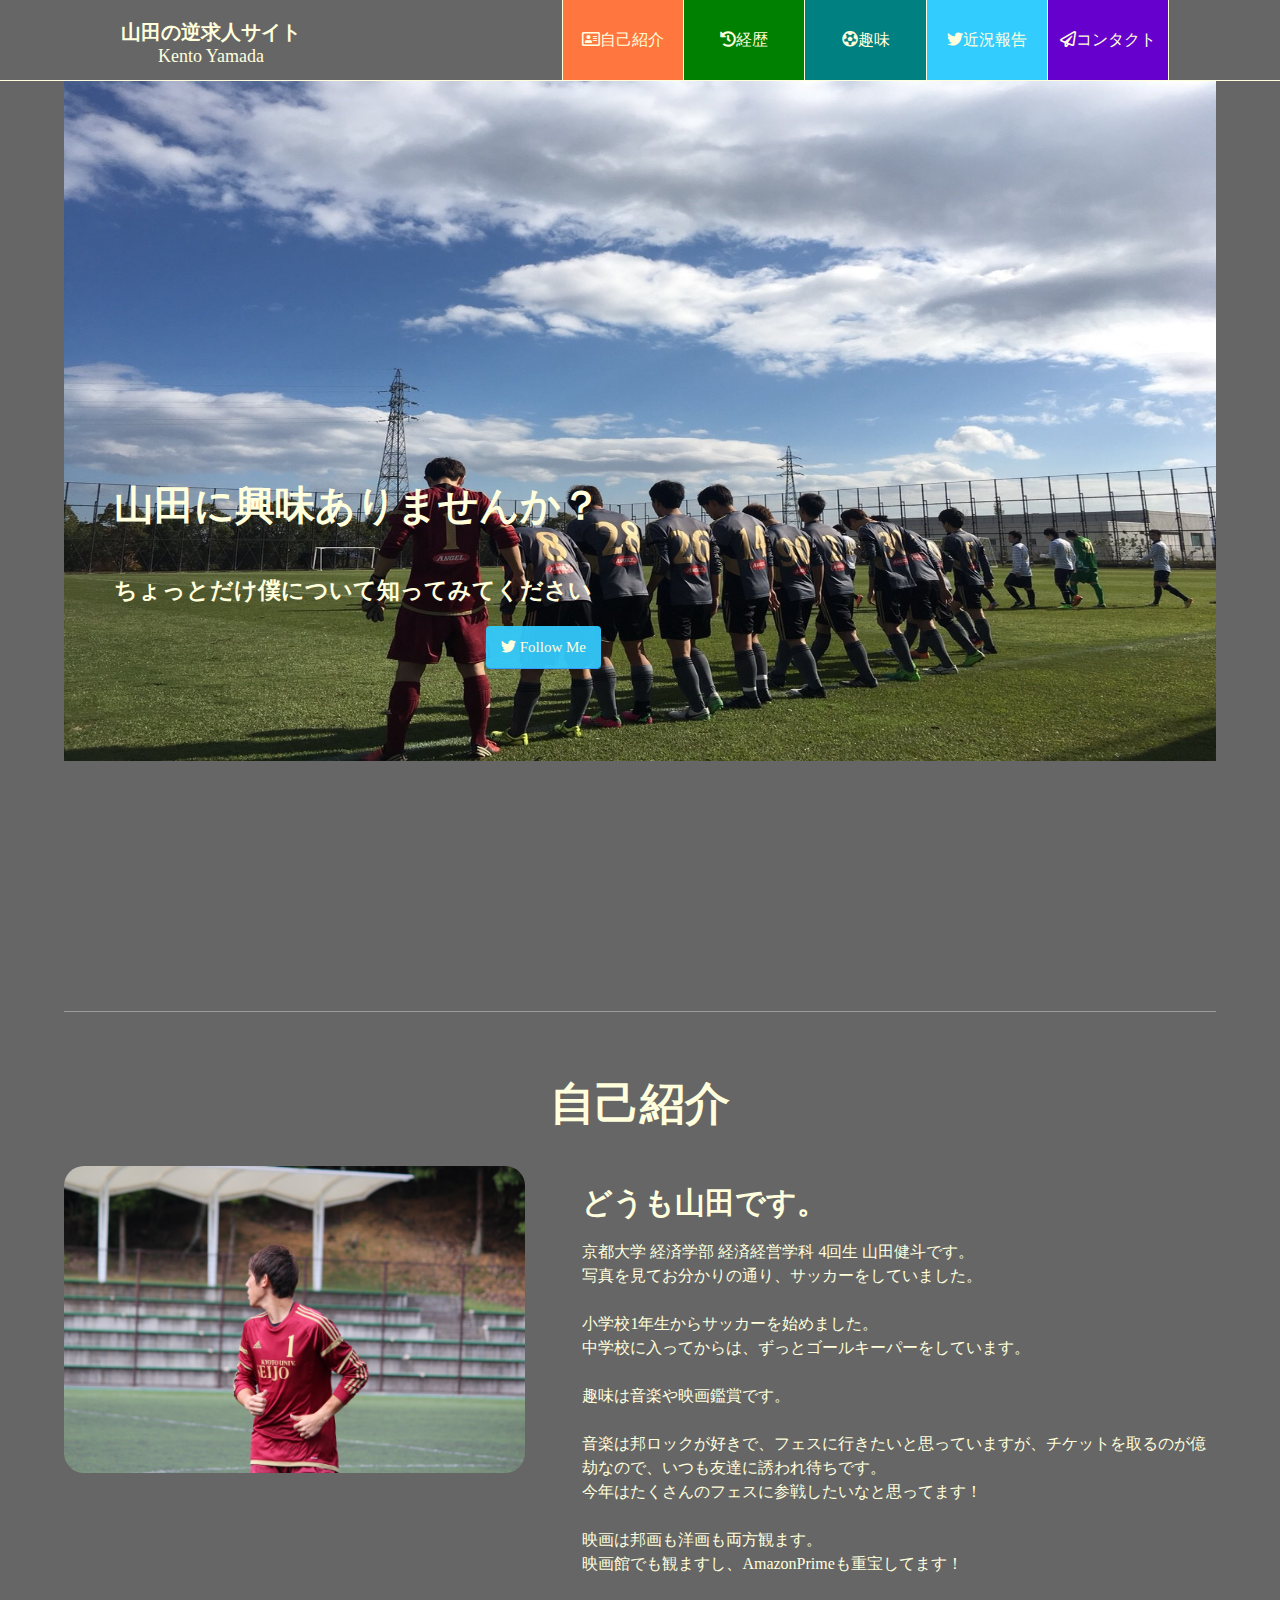
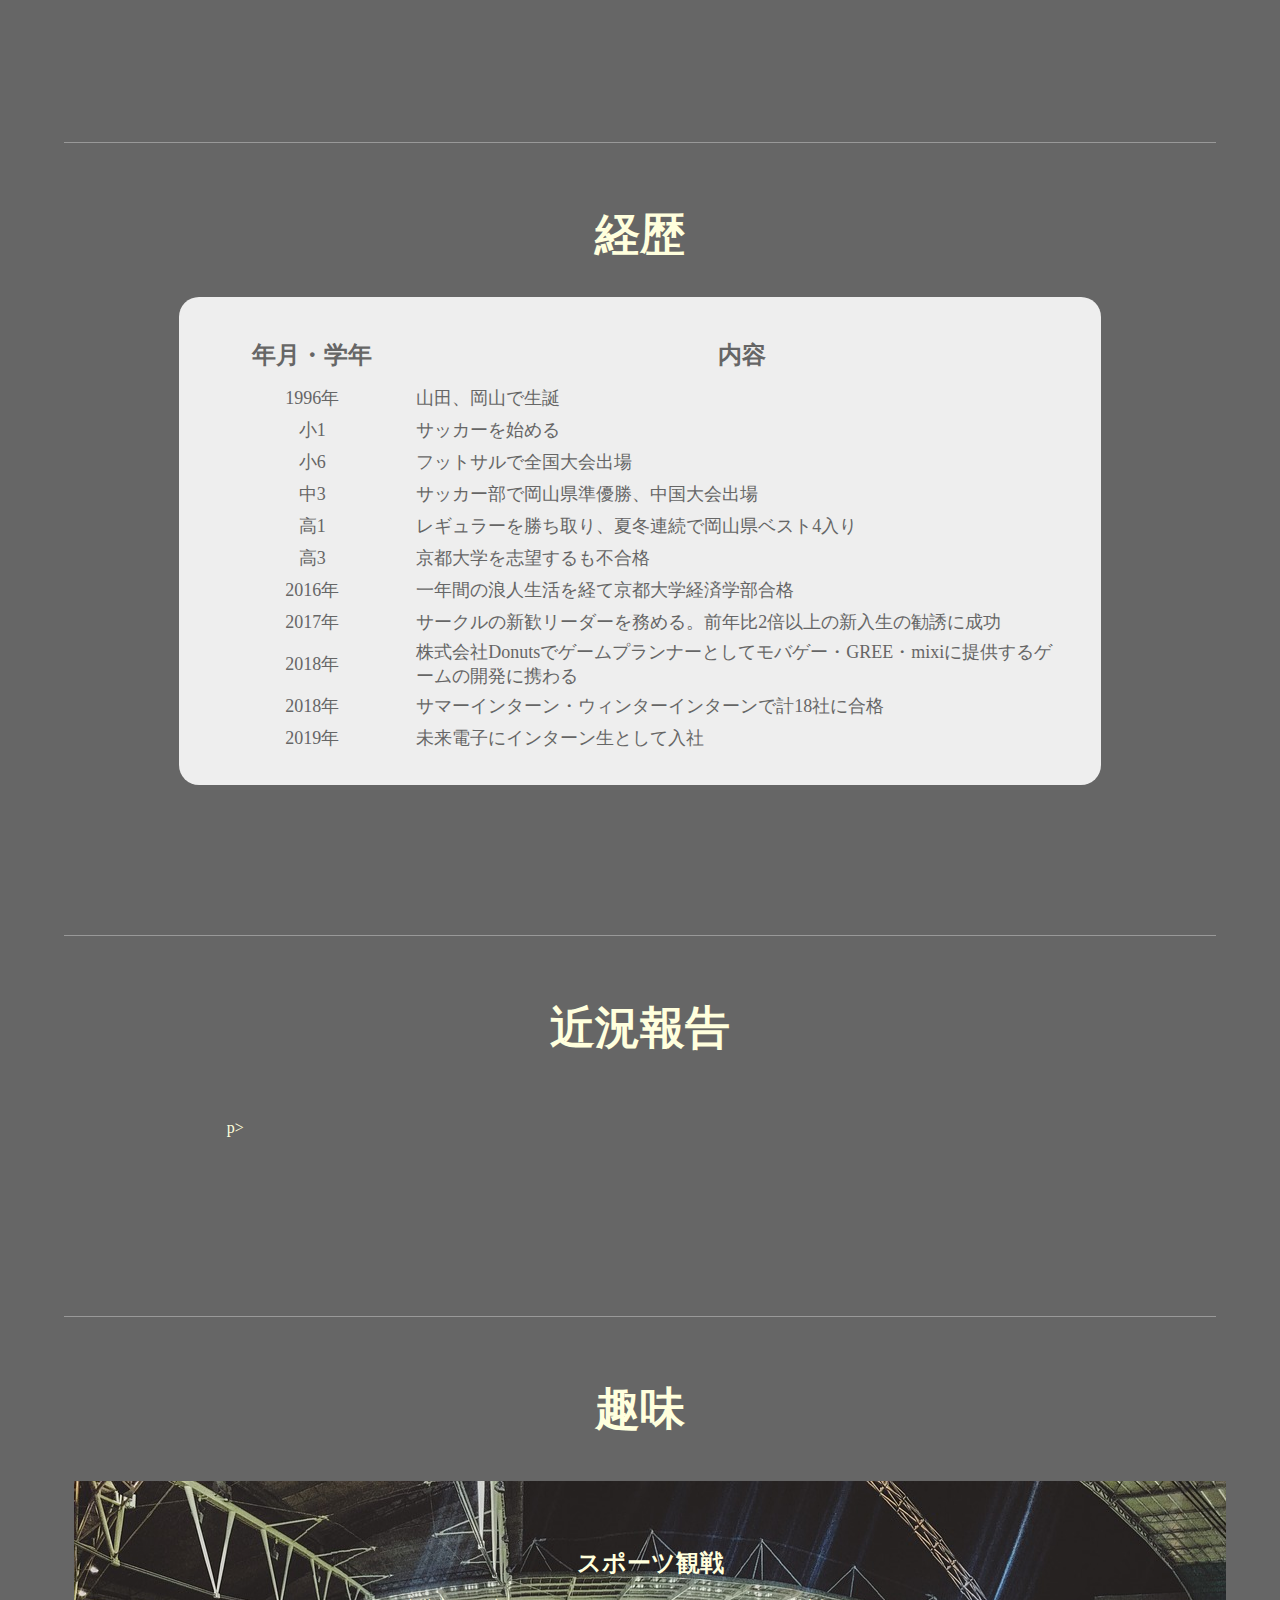
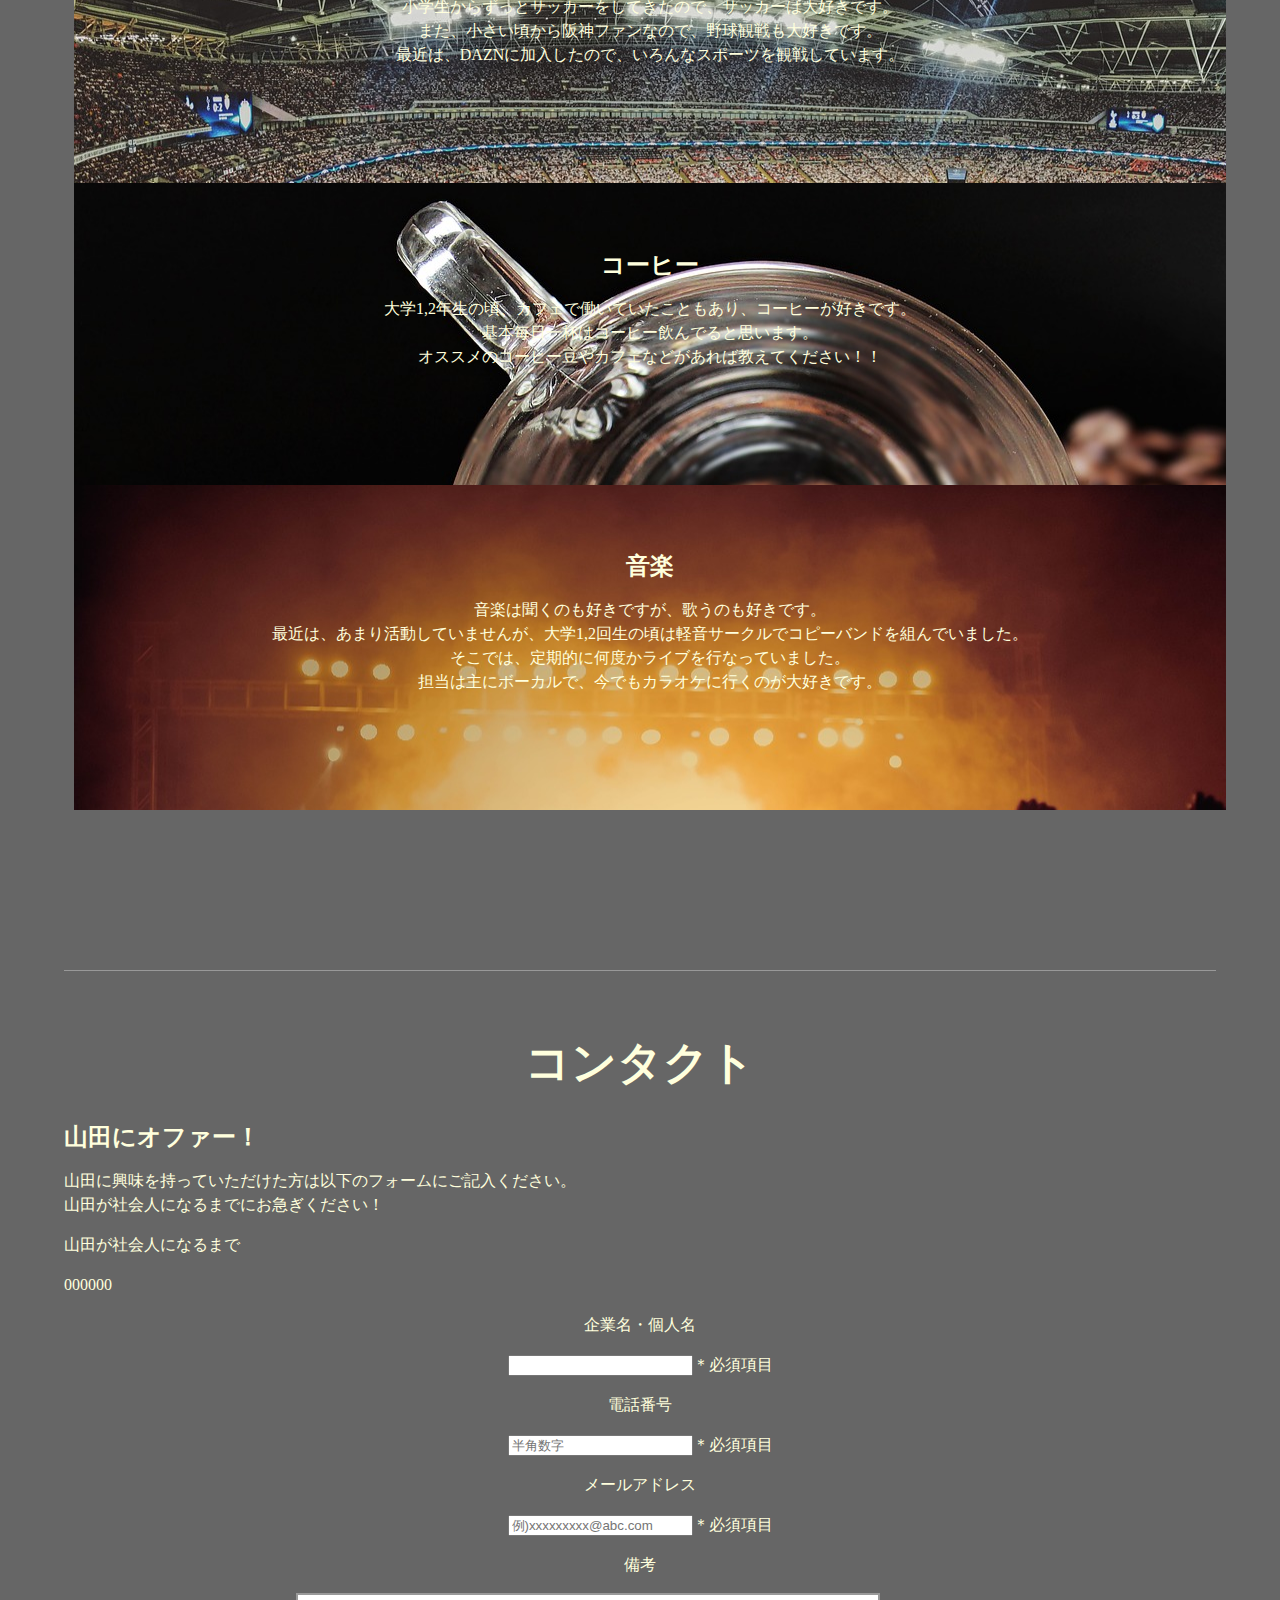
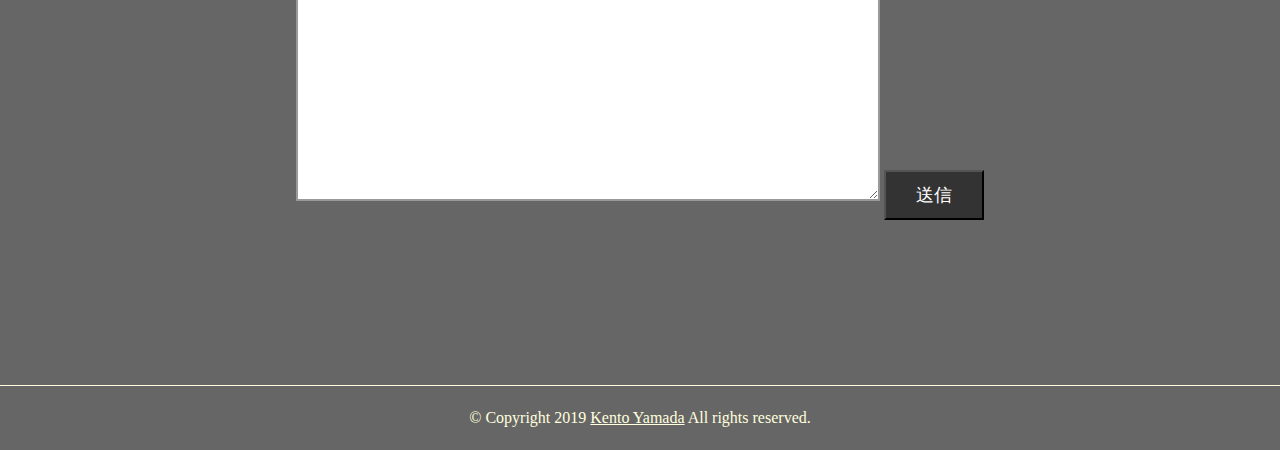
<file: index.html>
<!DOCTYPE html>

<html lang="ja">

  <head>
    <meta charset="utf-8">
    <title>KENTO YAMADAの逆求人サイト</title>
    <link rel="stylesheet" type="text/css" href="style.css">
    <link  href="https://use.fontawesome.com/releases/v5.6.1/css/all.css" rel="stylesheet">
    
  </head>

<body>
    
    <header id="#header">
      <div class="header_icon">
        <a href="index.html"></a>
        <h1>山田の逆求人サイト</h1>
        <p>Kento Yamada</p>
      </div>
      <nav>
        <ul>
          <li class="intro_li"><a href="#introduction"><i class="far fa-address-card"></i>自己紹介</a></li>
          <li class="history_li"><a href="#history"><i class="fas fa-history"></i>経歴</a></li>
          <li class="hobby_li"><a href="#hobby"><i class="fas fa-futbol"></i>趣味</a></li>
          <li class="sns_li"><a href="#sns"><i class="fab fa-twitter"></i>近況報告</a></li>
          <li class="last_li"><a href="#contact"><i class="far fa-paper-plane"></i>コンタクト</a></li>
        </ul>
      </nav>
    </header>

    
    <section id="main_page">
        <div class="pictures">
                <img src="seijo.jpg"> 
            <div class="kento_message">
            
                <h1>山田に興味ありませんか？</h1>
                <h2>ちょっとだけ僕について知ってみてください</h2>
                <a href="https://twitter.com/yknt_712"><i class="fab fa-twitter">&nbsp;</i>Follow Me</a>
            </div>
        </div>
    </section>

    
    <section id="introduction">
        <h1>自己紹介</h1>
        <img src="kento.jpg" alt="大学のサークル活動">
        <div>
            <h2>どうも山田です。</h2>
            <p>京都大学 経済学部 経済経営学科 4回生 山田健斗です。　<br>
                写真を見てお分かりの通り、サッカーをしていました。<br>
                <br>
                小学校1年生からサッカーを始めました。<br>
                中学校に入ってからは、ずっとゴールキーパーをしています。<br>
                <br>
                趣味は音楽や映画鑑賞です。<br>
                <br>
                音楽は邦ロックが好きで、フェスに行きたいと思っていますが、チケットを取るのが億劫なので、いつも友達に誘われ待ちです。<br>
                今年はたくさんのフェスに参戦したいなと思ってます！<br>
                <br>
                映画は邦画も洋画も両方観ます。<br>
                映画館でも観ますし、AmazonPrimeも重宝してます！<br>
            

              </p>
        </div>
    </section>

    
    <section id="history">
        <h1>経歴</h1>
        <table>
            <tr><th>年月・学年</th><th>内容</th></tr>
            <tr><td class="t_center">1996年</td><td>山田、岡山で生誕</td></tr>
            <tr><td class="t_center">小1</td><td>サッカーを始める</td></tr>
            <tr><td class="t_center">小6</td><td>フットサルで全国大会出場</td></tr>
            <tr><td class="t_center">中3</td><td>サッカー部で岡山県準優勝、中国大会出場</td></tr>
            <tr><td class="t_center">高1</td><td>レギュラーを勝ち取り、夏冬連続で岡山県ベスト4入り</td></tr>
            <tr><td class="t_center">高3</td><td>京都大学を志望するも不合格</td></tr>
            <tr><td class="t_center">2016年</td><td>一年間の浪人生活を経て京都大学経済学部合格</td></tr>
            <tr><td class="t_center">2017年</td><td>サークルの新歓リーダーを務める。前年比2倍以上の新入生の勧誘に成功</td></tr>
            <tr><td class="t_center">2018年</td><td>株式会社Donutsでゲームプランナーとしてモバゲー・GREE・mixiに提供するゲームの開発に携わる</td></tr>
            <tr><td class="t_center">2018年</td><td>サマーインターン・ウィンターインターンで計18社に合格</td></tr>
            <tr><td class="t_center">2019年</td><td>未来電子にインターン生として入社</td></tr>
        </table>
    </section>
    
    <section id="sns">
        <h1>近況報告</h1>
        <div class="twitter_wrapper">
            <div>
        <blockquote class="twitter-tweet" data-lang="ja"><p lang="ja" dir="ltr"><a href="https://twitter.com/yknt_712/status/1147331279764905984"></a></p>p></blockquote>
        <script async src="https://platform.twitter.com/widgets.js" charset="utf-8"></script>
            </div>
            <div>
        <blockquote class="twitter-tweet" data-lang="ja"><p lang="ja" dir="ltr"><a href="https://twitter.com/yknt_712/status/1145315864456990721"></a></blockquote>
        <script async src="https://platform.twitter.com/widgets.js" charset="utf-8"></script>
            </div>
            <div>
        <blockquote class="twitter-tweet" data-lang="ja"><p lang="ja" dir="ltr"> <a href="https://twitter.com/yknt_712/status/1141594077823000576"></a></blockquote>
        <script async src="https://platform.twitter.com/widgets.js" charset="utf-8"></script>
            </div>
        </div>

    </section>

    <section id="hobby">
        <h1>趣味</h1>
        <div class="str_hobby">
            <div class="sports">
                <h2>スポーツ観戦</h2>
                <p>小学生からずっとサッカーをしてきたので、サッカーは大好きです。<br>
                    また、小さい頃から阪神ファンなので、野球観戦も大好きです。<br>
                    最近は、DAZNに加入したので、いろんなスポーツを観戦しています。</p>
            </div>
            <div class="coffee">
                <h2>コーヒー</h2>
                <p>大学1,2年生の頃、カフェで働いていたこともあり、コーヒーが好きです。<br>
                 基本毎日一杯はコーヒー飲んでると思います。<br>
                 オススメのコーヒー豆やカフェなどがあれば教えてください！！</p>
            </div>
            <div class="music">
                <h2>音楽</h2>
                <p>音楽は聞くのも好きですが、歌うのも好きです。<br>
                    最近は、あまり活動していませんが、大学1,2回生の頃は軽音サークルでコピーバンドを組んでいました。<br>
                    そこでは、定期的に何度かライブを行なっていました。<br>
                    担当は主にボーカルで、今でもカラオケに行くのが大好きです。
                    </p>
            </div>
        </div>
    </section>

  
   
    <section id="contact">
        <h1>コンタクト</h1>
    
        <div id="contact">
            <h2>山田にオファー！</h2>
            <p>山田に興味を持っていただけた方は以下のフォームにご記入ください。<br>
            山田が社会人になるまでにお急ぎください！<br>
            </p>
            <p>山田が社会人になるまで</p>
            <div id="result"></div>
            <script type="text/javascript" src="script.js"></script>
            
            <form method="POST" action="complete.html">
                    <p class="req">企業名・個人名</p>
                    <input name="name" required/>＊必須項目
                    
                    <p class="req">電話番号</p>
                    <input placeholder="半角数字" name="phonenumber" pattern="^[0-9]+$" required/>＊必須項目

                    <p class="req">メールアドレス</p>
                    <input placeholder="例)xxxxxxxxx@abc.com" name="adress"  required/>＊必須項目
                    
                    <p>備考</p>
                    <textarea name="other"></textarea>
        
                    <input type="submit" value="送信">
            </form>        
        </div>
    </section>


    
    <footer>
            © Copyright 2019  <a href="index.html">Kento Yamada</a> All rights reserved.
 </footer>

</body>
</html>
</file>
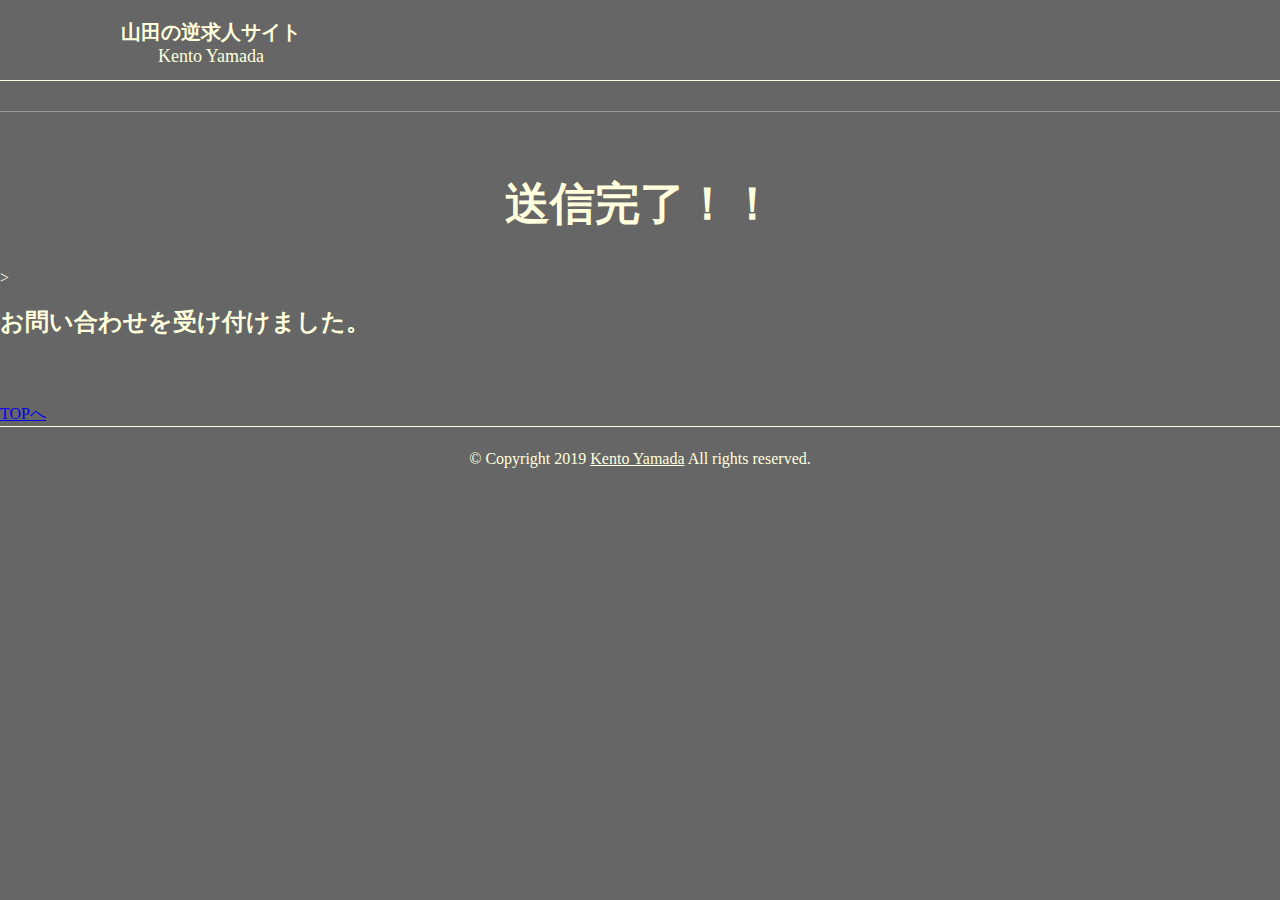
<file: complete.html>
<!DOCTYPE html>

<html lang="ja">

  <head>
    <meta charset="utf-8">
    <title>KENTO YAMADAの逆求人サイト</title>
    <link rel="stylesheet" type="text/css" href="style.css">
    <link  href="https://use.fontawesome.com/releases/v5.6.1/css/all.css" rel="stylesheet">
    
  </head>

<body>
    
    <header id="#header">
      <div class="header_icon">
        <a href="index.html"></a>
        <h1>山田の逆求人サイト</h1>
        <p>Kento Yamada</p>
      </div>
      
    </header>

    <div class="complete">
     <h1>送信完了！！</h1>>
     
     <h2>お問い合わせを受け付けました。</h2><br><br>
     <a href="index.html">TOPへ</a>

     
    </div>


    
    <footer>
            © Copyright 2019  <a href="index.html">Kento Yamada</a> All rights reserved.
 </footer>

</body>
</html>
</file>
<file: style.css>
body{
    color: #FFFFDD;
    background-color:#666666;
    margin: 0;
    padding: 0;
    line-height: 150%;
    font-family: 'Montserrat', 'sans-serif';
}
h1{
    text-align: center;
    font-size: 45px;
    margin-bottom: 50px;
    padding-top: 80px;
    border-top: solid #999 1px;
}

section{
    width: 90%;
    margin: 0 auto;
    margin-bottom: 150px;
}

header{
    height: 80px;
    margin: 0;
    padding: 0;
    border-bottom: solid #FFFFDD 1px;
}
.header_icon{
    height: 80px;
    width: 350px;
    float: left;
    position: relative;
    margin-left: 36px;
}
header h1{
    margin: 0;
    padding-top: 20px;
    width: 100%;
    font-size: 20px;
    font-family: 'Montserrat', 'sans-serif';
    text-align: center;
    border-top: none;
}
.header_icon a{
    display: inline-block;
    height: 80px;
    width: 350px;
    position: absolute;
}
header p{
    margin: 0;
    height: 20px;
    width: 100%;
    font-size: 18px;
    font-family: 'Montserrat', 'sans-serif';
    text-align: center;
}
nav{
    float: right;
    height: 80px;
    width: 60%;
}
nav ul{
    list-style: none;
    height: 80px;
    width: 100%;
    line-height: 80px;
    margin: 0;
    padding: 0 50px;
    box-sizing: border-box;
}
nav li{
    float: left;
    line-height: 80px;
    width: 18%;
    text-align: center;
    border-left: solid #FFFFDD 1px;
}
nav li:hover{
    color:#666666;
    background-color: #FFFFDD;
    transition: 0.4s;
}
.intro_li{
    background-color: #FF773E;
}    

.history_li{
    background-color: #008000;
}   

.hobby_li{
    background-color: #008080;
}   

.sns_li{
    background-color: #33CCFF;
}  

.last_li{
    background-color: #6600CC;
    border-right: solid #FFFFDD 1px;
}
nav li a{
    text-decoration: none;
    font-size: 16px;
    color: #FFFFDD;
    display: inline-block;
    width: 100%;
}



div.pictures{
    position: relative;
    width:  100%; 
    height: 750px; 
    margin: 0 auto;
 }
div.pictures img{
    width: 100%;
    height: 680px;
    text-align: center;
}
.kento_message{
    position: absolute;
    top: 300px;
    left: 50px;
    font-size: 15px;
    color: #FFFFDD;
    line-height: 35px;
}
.kento_message h1{
    font-size: 40px;
    border-top: none;
}
.kento_message a{
    float:right;
    display: inline-block;
    color: #FFFFDD;
    background-color: #33CCFFee;
    padding: 13px 15px;
    border-radius: 4px;
    font-size: 15px;
    text-decoration: none;
    line-height: 100%;
    margin-left: 10px;
    box-shadow: 0 1px #3399FF;
}
.kento_message a:hover{
    background-color: #3399FF;
    transition: 0.2s;
}


#introduction{
    overflow: hidden;
}
#introduction img{
    width: 40%;
    border-radius: 20px;
}
#introduction div{
    width: 55%;
    float: right;
}
#introduction h2{
    font-size: 30px;
}



#history table{
    color:#666666;
    margin: 0 auto;
    width: 80%;
    font-size: 18px;
    background-color: #eee;
    border-radius: 20px;
    padding: 30px;
}
#history table th{
    font-size: 24px;
    height: 50px;
    line-height: 50px;
}
#history table tr{
    height: 30px;
}
table td.t_center{
    text-align: center;
    width: 200px;
}

.twitter_wrapper{
    overflow: hidden;
    margin: 0 auto;
    margin-top: 50px;
}

.twitter_wrapper div{
    float: left;
    width: 28%;
    padding: 10px;
    text-align: center;
}




.str_hobby{
    color:#FFFFDD;
    float: center;
    width: 100%;
    text-align: center;
    margin: o auto;
    padding: 10px;
    border-radius: 10px;
}

.sports{
    color:#FFFFDD;
    text-align: center;
    padding-top:50px;
    padding-bottom:100px;
    background-image:url(sports.jpg);
    background-size: auto
}

.coffee{
    color:#FFFFDD;
    text-align: center;
    padding-top:50px;
    padding-bottom:100px;
    background-image:url(coffee.jpg);
    background-size: auto
}

.music{
    color:#FFFFDD;
    text-align: center;
    padding-top:50px;
    padding-bottom:100px;
    background-image:url(music.jpg);
    background-size: auto
}



#contact input:hover{
    cursor: pointer;
    color: #666666;
    background-color: white;
    border: solid #FFFFDD 2px;
    transition: 0.3s;
}





footer{
    color: #FFFFDD;
    text-align: center;
    border-top: solid #FFFFDD 1px;
    padding: 20px;
}
footer a{
    color: #FFFFDD;
}



#formform{
    width: 70%;
    margin: 0 auto;
}

#formform h1{
    border-top: none;
}
form{
    width: 100%;
    text-align: center;
}
form input[type="text"]{
    width: 50%;
    height: 50px;
    font-size: 20px;
    border: solid 2px #999;
}
form textarea{
    width: 50%;
    height: 200px;
    font-size: 13px;
    border: solid 2px #999;
}
form input[type="submit"]{
    height: 50px;
    width: 100px;
    font-size: 18px;
    background-color: #333;
    color: white;
    margin-bottom: 15px;
}
form input[type="submit"]:hover{
    background-color: #111;
    color: white;
    transition: 0.2s;
    cursor: pointer;
}


#complete h1{
    border-top: none;
}
#complete p{
    text-align: center;
    font-size: 18px;
}
#complete a{
    display: block;
    text-align: center;
    color: #444;
}
</file>
